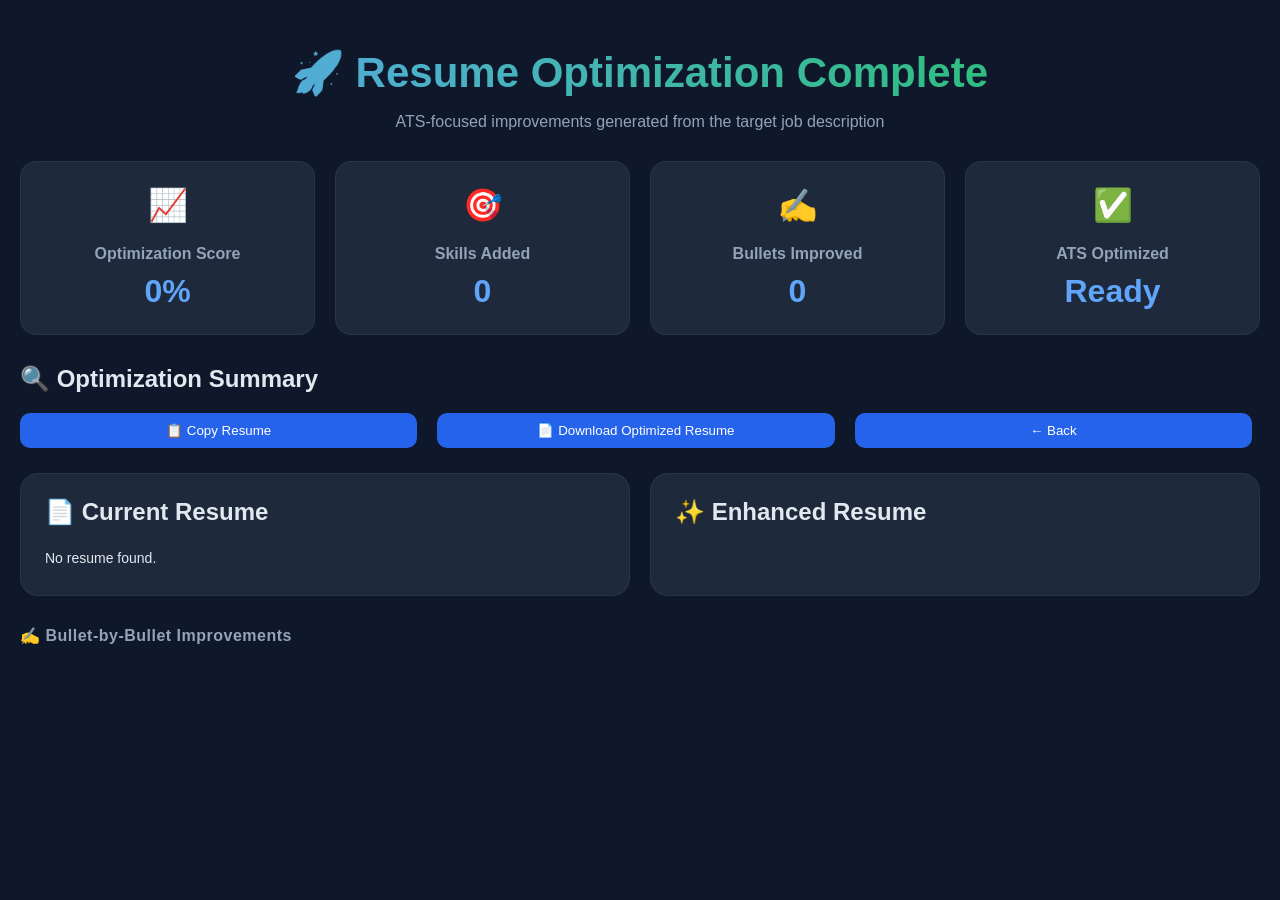
<file: frontend/enhancement/enhance.html>
<!DOCTYPE html>
<html lang="en">

<head>
    <meta charset="UTF-8">
    <meta name="viewport" content="width=device-width, initial-scale=1.0">
    <title>SkillAlignAI - Resume Enhancer</title>
    <link rel="stylesheet" href="../style.css">
</head>

<body>
    <div class="enhancement-hero">

        <h1>🚀 Resume Optimization Complete</h1>

        <p>
             ATS-focused improvements generated from the target job description
        </p>

    </div>
    <div class="summary-cards">

        <div class="summary-card">
            <span class="icon">📈</span>
            <h4>Optimization Score</h4>
            <span id="optimizationScore">0%</span>
        </div>

        <div class="summary-card">
            <span class="icon">🎯</span>
            <h4>Skills Added</h4>
            <span id="skillsAdded">0</span>
        </div>

        <div class="summary-card">
            <span class="icon">✍️</span>
            <h4>Bullets Improved</h4>
            <span id="bulletsImproved">0</span>
        </div>

        <div class="summary-card">
            <span class="icon">✅</span>
            <h4>ATS Optimized</h4>
            <span>Ready</span>
        </div>

    </div>

    <div class="optimization-summary">

        <h2>🔍 Optimization Summary</h2>

        <ul id="optimizationSummary"></ul>

    </div>

    <div class="actions">

        <button id="copyResumeBtn">
            📋 Copy Resume
        </button>

        <button id="downloadResumeBtn">
            📄 Download Optimized Resume
        </button>

        <button onclick="history.back()">
            ← Back
        </button>

    </div>

    <div class="resume-grid">

        <div class="resume-card">
            <h2>📄 Current Resume</h2>
            <div id="currentResume"></div>
        </div>

        <div class="resume-card">
            <h2>✨ Enhanced Resume</h2>
            <div id="enhancedResume" class="resume-viewer"></div>
        </div>

    </div>

    <div class="change-log">

        <h3>✍️ Bullet-by-Bullet Improvements</h3>

        <div id="bulletChanges"></div>

    </div>


    <script src="enhance.js"></script>
</body>

</html>
</file>
<file: frontend/style.css>
/* Global Reset */
body {
    font-family: 'Inter', sans-serif;
    background: #0f172a;
    margin: 0;
    padding: 20px;
}

.card p,
.card li {
    color: #cbd5e1;
}

.card strong {
    color: #e2e8f0;
}

/* Container */
.input-container {
    max-width: 1200px;
    margin: 0 auto 30px auto;
    background: #1e293b;
    padding: 20px;
    border-radius: 16px;
}

.subtitle {
    color: #94a3b8;
    font-size: 14px;
    margin-bottom: 15px;
}

.input-group {
    margin-bottom: 15px;
}

.file-upload {
    display: inline-block;
    background: #334155;
    color: #e2e8f0;
    padding: 8px 12px;
    border-radius: 8px;
    cursor: pointer;
    font-size: 13px;
    margin-bottom: 8px;
}

.file-upload input {
    display: none;
}

.file-name {
    display: block;
    font-size: 12px;
    color: #94a3b8;
}

label {
    display: block;
    margin-bottom: 6px;
    color: #cbd5e1;
    font-size: 13px;
}

textarea {
    width: 100%;
    min-height: 100px;
    border-radius: 10px;
    border: none;
    padding: 10px;
    margin-bottom: 8px;
    background: #0f172a;
    color: #e2e8f0;
}

.button-group {
    display: flex;
    gap: 10px;
    margin-top: 10px;
}

#error-message {
    color: #dc2626;
    background: #fee2e2;
    border: 1px solid #fecaca;
    padding: 10px;
    border-radius: 8px;
    margin-top: 10px;
    display: none;
}

.result-container {
    max-width: 1200px;
    margin: 20px auto;
    position: relative;
}

.main-grid {
    display: flex;
    gap: 24px;
    margin-top: 24px;
    align-items: flex-start;
}

.left-panel {
    flex: 1.5;
    display: flex;
    flex-direction: column;
    gap: 20px;
}

.right-panel {
    flex: 1;
    display: flex;
    flex-direction: column;
    gap: 16px;
}

.score-grid {
    display: flex;
    gap: 16px;
    margin-bottom: 20px;
}

.score-card div {
    color: #e2e8f0;
}

.score-card {
    flex: 1;
    text-align: center;
    font-size: 20px;
    font-weight: bold;
    color: #e2e8f0;
}

.section-title {
    font-size: 14px;
    color: #666;
    margin-bottom: 8px;
}

/* Card UI */
.card {
    background: #1e293b;
    padding: 18px;
    margin-bottom: 12px;
    border-radius: 16px;
    box-shadow: 0 6px 25px rgba(0, 0, 0, 0.25);
    border: 1px solid rgba(255, 255, 255, 0.05);
    transition: transform 0.2s ease, box-shadow 0.2s ease;
}

.card:hover {
    transform: translateY(-2px);
    box-shadow: 0 10px 30px rgba(0, 0, 0, 0.35);
}

.hero {
    display: flex;
    justify-content: space-between;
    align-items: center;
    background: #1e293b;
    padding: 20px;
    border-radius: 16px;
}

.hero-card {
    display: flex;
    justify-content: space-between;
    align-items: center;
    padding: 24px;
    font-size: 18px;
}

.hero-left h1 {
    font-size: 36px;
    margin: 0;
    color: #e2e8f0;
}

.hero-right p {
    margin: 4px 0;
    font-size: 14px;
    color: #cbd5f5;
}

.hero-score {
    font-size: 48px;
    font-weight: bold;
    color: #60a5fa;
}

.hero-decision {
    font-size: 16px;
    padding: 6px 14px;
}

.badge {
    padding: 6px 12px;
    border-radius: 999px;
    font-weight: bold;
    display: inline-block;
    margin-top: 8px;
}

.green {
    background: #22c55e;
    color: black;
}

.yellow {
    background: #f59e0b;
    color: black;
}

.red {
    background: #ef4444;
    color: white;
}

.tag {
    display: inline-block;
    background: rgba(99, 102, 241, 0.15);
    color: #c7d2fe;
    padding: 6px 10px;
    border-radius: 999px;
    margin: 4px;
    font-size: 12px;
    border: 1px solid rgba(99, 102, 241, 0.3);
}

.verdict {
    background: rgba(59, 130, 246, 0.1);
    border-left: 4px solid #3b82f6;
    padding: 12px 16px;
    margin-bottom: 16px;
    border-radius: 10px;
    color: #cbd5e1;
    font-size: 14px;
}

button {
    background: #2563eb;
    color: white;
    border: none;
    padding: 10px 16px;
    border-radius: 10px;
    margin-right: 8px;
    cursor: pointer;
    font-weight: 500;
    transition: background 0.2s ease;
}

button:hover {
    background: #1d4ed8;
}

/* Headings */
h1 {
    color: #e2e8f0;
    font-size: 28px;
    margin-bottom: 10px;
}

h2 {
    color: #e2e8f0;
    margin-top: 0;
}

h3 {
    margin-top: 0;
    color: #94a3b8;
    font-size: 16px;
    margin-bottom: 10px;
    letter-spacing: 0.5px;
}

#failureAnalysis ul {
    padding-left: 18px;
    margin-bottom: 10px;
}

#failureAnalysis li {
    margin-bottom: 6px;
}

#fullExplanation p {
    margin-bottom: 8px;
    line-height: 1.5;
    color: #cbd5e1 !important;
}

.explain-section {
    margin-bottom: 14px;
}

.explain-section h4 {
    color: #60a5fa;
    font-size: 14px;
    margin-bottom: 6px;
}

.explain-section p {
    color: #cbd5e1;
    line-height: 1.5;
}

.explain-section li {
    color: #cbd5e1;
    margin-bottom: 4px;
}

/* Scrollable Boxes */
.scroll-box {
    max-height: 200px;
    overflow-y: auto;
}

/* Lists */
ul {
    padding-left: 20px;
}

li {
    margin-bottom: 6px;
    color: #cbd5e1;
}

p {
    font-size: 14px;
    color: #cbd5e1;
}

/* Text Styling */
strong {
    color: #e2e8f0;
}

.loader-overlay {
    position: absolute;
    top: 0;
    left: 0;
    right: 0;
    bottom: 0;
    background: rgba(255, 255, 255, 0.7);
    display: flex;
    align-items: center;
    justify-content: center;
    font-size: 22px;
    font-weight: bold;
    z-index: 10;
}

.export-box {
    display: flex;
    flex-direction: column;
    gap: 12px;
}

table {
    width: 100%;
    border-collapse: collapse;
    margin-top: 15px;
    background: #1e293b;
    border-radius: 12px;
    overflow: hidden;
}

th {
    background: #0f172a;
    color: #94a3b8;
    padding: 10px;
    font-size: 13px;
    text-align: left;
}

td {
    padding: 10px;
    color: #e2e8f0;
    border-top: 1px solid rgba(255, 255, 255, 0.05);
}

tr:hover {
    background: rgba(255, 255, 255, 0.03);
}

.top-candidate {
    background: rgba(34, 197, 94, 0.15);
    font-weight: bold;
}

.hidden {
    display: none;
}

#reportPreview div {
    margin-bottom: 6px;
}

.hero-header {
    margin-bottom: 24px;
    padding: 10px 4px;
}

.hero-header h1 {
    font-size: 42px;
    font-weight: 800;
    margin-bottom: 12px;
    color: #f8fafc;
    letter-spacing: -0.5px;
}

.main-tagline {
    font-size: 20px;
    line-height: 1.6;
    color: #e2e8f0;
    margin-bottom: 18px;
    font-weight: 500;
}

.main-tagline strong {
    color: #60a5fa;
    font-weight: 700;
}

.trust-metrics {
    display: flex;
    flex-wrap: wrap;
    gap: 12px;
    margin-bottom: 18px;
}

.trust-metrics span {
    background: rgba(37, 99, 235, 0.12);
    border: 1px solid rgba(96, 165, 250, 0.25);
    color: #dbeafe;
    padding: 8px 14px;
    border-radius: 999px;
    font-size: 13px;
    font-weight: 500;
}

.sub-description {
    color: #94a3b8;
    font-size: 15px;
    line-height: 1.7;
    max-width: 720px;
}

.demo-actions {
    display: flex;
    gap: 14px;
    margin: 24px 0 10px 0;
    flex-wrap: wrap;
}

.secondary-btn {
    background: transparent;
    border: 1px solid rgba(96, 165, 250, 0.35);
    color: #dbeafe;
    padding: 10px 18px;
    border-radius: 12px;
    cursor: pointer;
    font-weight: 500;
    transition: all 0.2s ease;
}

.secondary-btn:hover {
    background: rgba(37, 99, 235, 0.12);
    transform: translateY(-1px);
}

.workflow-card {
    margin-top: 24px;
}

.workflow-grid {
    display: grid;
    grid-template-columns: repeat(2, 1fr);
    gap: 16px;
    margin-top: 16px;
}

.workflow-step {
    background: rgba(15, 23, 42, 0.6);
    border: 1px solid rgba(255, 255, 255, 0.05);
    border-radius: 14px;
    padding: 18px;
}

.workflow-step h4 {
    color: #60a5fa;
    margin-bottom: 10px;
    font-size: 15px;
}

.workflow-step p {
    color: #cbd5e1;
    font-size: 14px;
    line-height: 1.6;
}

.enhancement-hero {
    text-align: center;
    margin-bottom: 30px;
}

.enhancement-hero h1 {
    font-size: 42px;
    font-weight: 800;
    margin-bottom: 10px;
    background: linear-gradient(90deg,
            #60a5fa,
            #22c55e);
    background-clip: text;
    -webkit-text-fill-color: transparent;
}

.enhancement-hero p {
    color: #94a3b8;
    font-size: 16px;
}

.summary-cards{
    display:flex;
    gap:20px;
    margin-bottom:30px;
}

.summary-card{
    flex:1;
    background:#1e293b;
    border:1px solid rgba(255,255,255,0.05);
    border-radius:16px;
    padding:24px;
    text-align:center;
    transition:.2s ease;
}

.summary-card:hover{
    transform:translateY(-4px);
}

.summary-card h4{
    color:#94a3b8;
    margin-bottom:10px;
}

.summary-card span{
    font-size:32px;
    font-weight:700;
    color:#60a5fa;
}

.resume-grid {
    display: grid;
    grid-template-columns: 1fr 1fr;
    gap: 20px;
    margin-bottom: 30px;
}

.resume-card{
    background:#1e293b;
    border-radius:18px;
    padding:24px;
    border:1px solid rgba(255,255,255,.05);
    max-height:700px;
    overflow:auto;
}

.resume-card h2{
    margin-bottom:20px;
}

.resume-card pre{
    color:#e2e8f0;
    font-size:14px;
    line-height:1.8;
    white-space:pre-wrap;
}

.resume-viewer{
    white-space:pre-wrap;
    line-height:1.8;
}

#currentResume,
#enhancedResume {
    white-space: pre-wrap;
    line-height: 1.8;
    color: #e2e8f0;
    font-size: 14px;
}

.comparison{
    display:grid;
    grid-template-columns:1fr 1fr;
    gap:20px;
}

.change-card{
    background:#1e293b;
    border-radius:18px;
    padding:24px;
    margin-bottom:24px;
    border-left:5px solid #22c55e;
}

.change-header{
    font-size:18px;
    font-weight:700;
    margin-bottom:20px;
    color:#60a5fa;
}

.before{
    background:rgba(
        239,
        68,
        68,
        .08
    );
    border:1px solid rgba(
        239,
        68,
        68,
        .2
    );
    border-radius:12px;
    padding:16px;
}

.before h4{
    color:#f87171;
}

.after{
    background:rgba(
        34,
        197,
        94,
        .08
    );
    border:1px solid rgba(
        34,
        197,
        94,
        .2
    );
    border-radius:12px;
    padding:16px;
}

.after h4{
    color:#4ade80;
}

.reason{
    margin-top:20px;
    background:#0f172a;
    padding:16px;
    border-radius:12px;
}

.reason h4{
    color:#fbbf24;
}

.actions{
    display:flex;
    gap:12px;
    margin-bottom:25px;
}

.actions button{
    flex:1;
}

mark{
    background:#22c55e;
    color:black;
    padding:2px 6px;
    border-radius:4px;
}

.skill-tags{
    display:flex;
    flex-wrap:wrap;
    gap:8px;
    margin:10px 0 20px;
}

.skill-tag{
    background:rgba(37,99,235,.15);
    border:1px solid rgba(96,165,250,.25);
    color:#dbeafe;
    padding:6px 12px;
    border-radius:999px;
    font-size:13px;
    font-weight:500;
}
</file>
